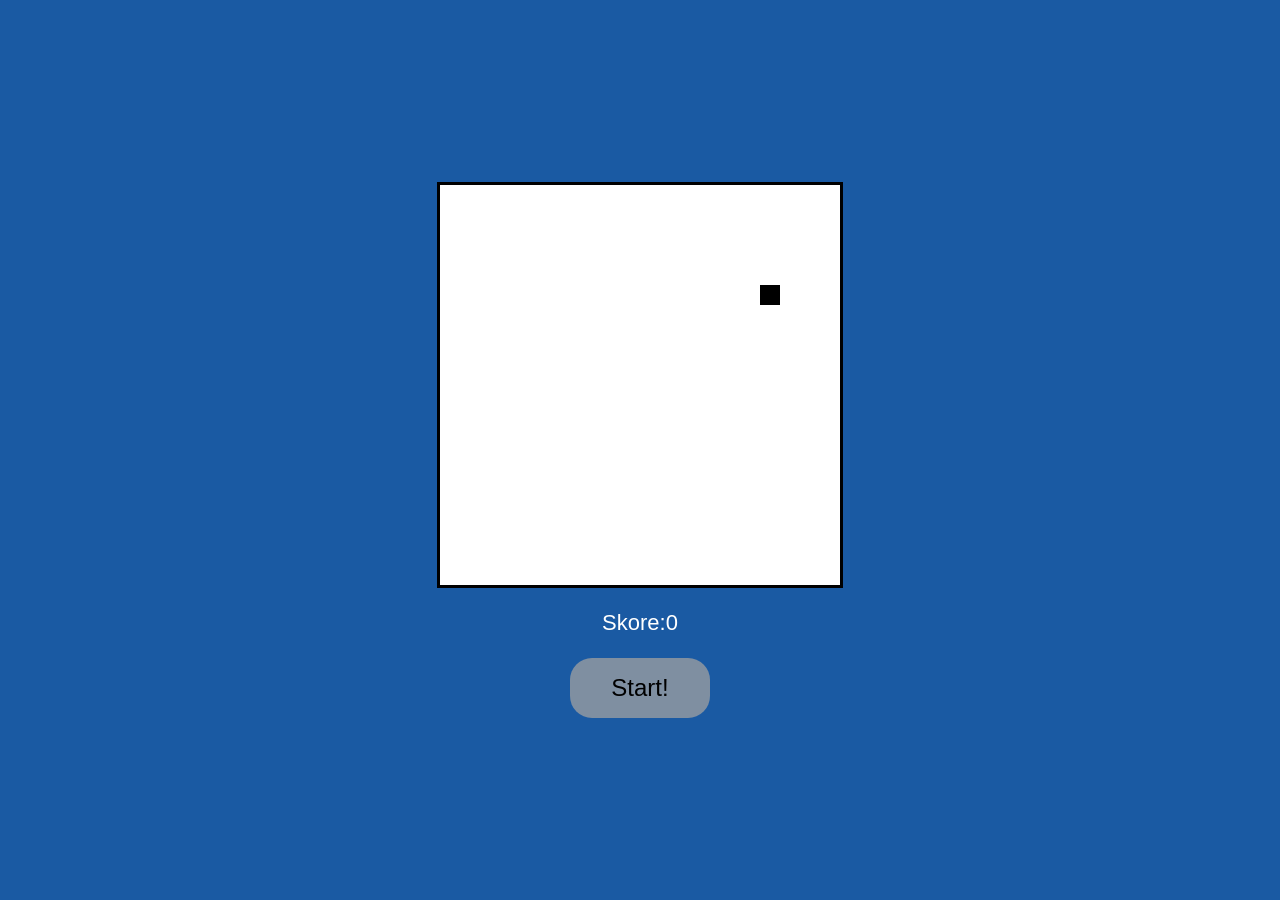
<file: index.html>
<!DOCTYPE html>
<html lang="cs-cz">
  <head>
    <meta charset="UTF-8" />
    <meta http-equiv="X-UA-Compatible" content="IE=edge" />
    <meta name="viewport" content="width=device-width, initial-scale=1.0" />
    <link rel="stylesheet" href="styly.css" />
    <script src="js.js"></script>
    <title>Snake</title>
  </head>
  <body>
    <noscript>
      <div class="no">
        <p>Zapněte si Javascript!!!</p>
      </div>
    </noscript>
    <main>
      <div class="MainDisplay">
        <div class="box"></div>
        <p>Skore:0</p>
        <div class="btn">
          <a href="#">Start!</a>
        </div>
      </div>
    </main>
    <div class="GameOverBox">
      <p>Prohrál jsi!</p>
      <p id="skore">Tvé skore činí:</p>
      <div class="btn">
        <a href="#" id="BtnRestart">Restart!</a>
      </div>
    </div>
  </body>
</html>
</file>
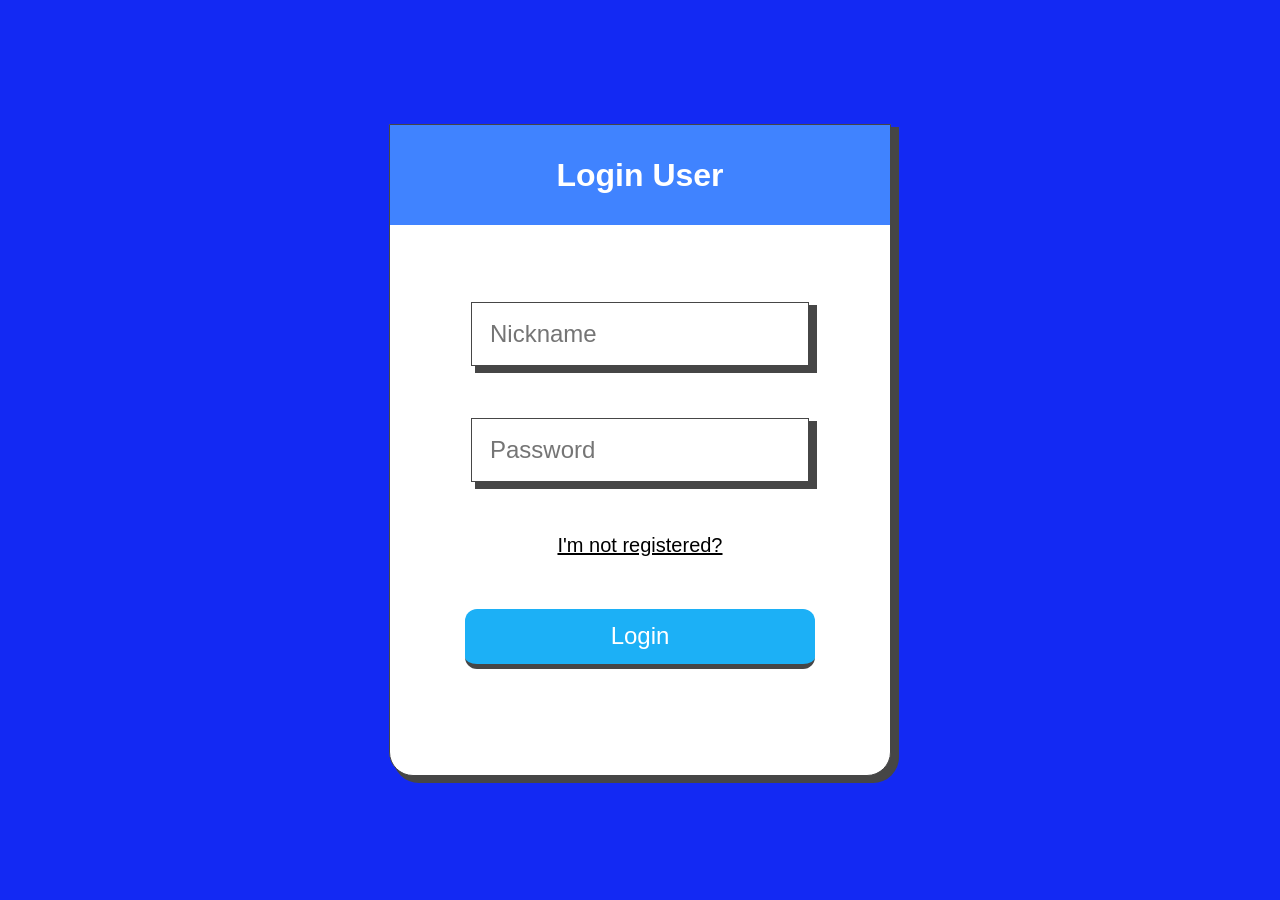
<file: login/login.html>
<!DOCTYPE html>
<html lang="cs-cz">
  <head>
    <link rel="stylesheet" href="login.css" />
    <meta name="viewport" content="width=device-width, initial-scale=1.0" />
    <meta charset="UTF-8" />
    <script src="login.js"></script>
    <title>Login</title>
  </head>
  <body>
    <div class="box">
      <form action="" method="POST">
          <div class="title">
        <h1>Login User</h1>  
         </div>
        <div class="obj">   
          <input type="text" placeholder="Nickname" name="nickname" maxlength="20" required/>       
          <input type="text" placeholder="Password" name="heslo"  maxlength="30" required/>
          <a href="/register/register.html">I'm not registered?</a>
        <input type="submit" value="Login" name="send" />
      </form>
    </div>
</div>
  </body>
</html>
</file>
<file: styly.css>
body {
  margin: 0;
  padding: 0;
}
main {
  display: flex;
  align-items: center;
  justify-content: center;
  flex-direction: column;
  height: 100vh;
  width: 100%;
  background: #1a5aa3;
}
.MainDisplay {
  display: flex;
  align-items: center;
  justify-content: center;
  flex-direction: column;
}
.box {
  width: 400px;
  height: 400px;
  display: flex;
  flex-wrap: wrap;
  border: solid;
}
.box .pole {
  width: 20px;
  height: 20px;
  background: white;
}
.btn {
  background: rgba(161, 161, 161, 0.753);
  height: 60px;
  width: 140px;
  border-radius: 22px;
  cursor: pointer;
  display: flex;
  align-items: center;
  justify-content: center;
}
.btn::before {
  content: "";
  position: absolute;
  background: rgb(255, 123, 0);
  width: 0;
  z-index: 1;
  height: 60px;
  transition: 0.5s all;
  border-radius: 22px;
}
.btn:hover:before {
  width: 140px;
}
.btn a {
  display: flex;
  align-items: center;
  justify-content: center;
  height: 100%;
  text-decoration: none;
  color: black;
  font-size: 24px;
  z-index: 2;
  font-family: "Gill Sans", "Gill Sans MT", Calibri, "Trebuchet MS", sans-serif;
}

p {
  font-size: 22px;
  font-family: "Gill Sans", "Gill Sans MT", Calibri, "Trebuchet MS", sans-serif;
  color:white;
}
.no {
  background: #4b4b4b;
  position: fixed;
  z-index: 3;
  width: 100%;
  height: 100vh;
}
.no p {
  display: flex;
  align-items: center;
  justify-content: center;
  height: 100vh;
  font-family: "Gill Sans", "Gill Sans MT", Calibri, "Trebuchet MS", sans-serif;
  font-size: 24px;
  color: white;
}
.GameOverBox {
  position: fixed;
  background: #112A46;
  width: 35%;
  height: 400px;
  display: flex;
  align-items: center;
  justify-content: center;
  flex-direction: column;
  position: absolute;
  top: 50%;
  left: 50%;
  transform: translate(-50%,-50%);
  display:none;
  border-radius: 24px;
}
.GameOverBox p:nth-child(1) {
  font-size: 32px;
}
.GameOverBox .btn 
{
  background: #515151;
}
.GameOverBox .btn a {
  color:white;
}
</file>
<file: login/login.css>
.center, .box, .title, .obj {
  display: -webkit-box;
  display: -ms-flexbox;
  display: flex;
  -webkit-box-align: center;
      -ms-flex-align: center;
          align-items: center;
  -webkit-box-pack: center;
      -ms-flex-pack: center;
          justify-content: center;
}

body {
  margin: 0;
  padding: 0;
}

.box {
  width: 100%;
  height: 100vh;
  background: #1329f3;
}

.box form {
  background: white;
  border: solid 1px #464646;
  -webkit-box-shadow: 6px 5px 0px 2px #464646;
          box-shadow: 6px 5px 0px 2px #464646;
  border-radius: 24px;
  border-top-left-radius: 0;
  border-top-right-radius: 0;
  font-family: "Gill Sans", "Gill Sans MT", Calibri, "Trebuchet MS", sans-serif;
  width: 500px;
  height: 650px;
}

.title {
  margin: 0;
  background: #4083ff;
  width: 100%;
  height: 100px;
  color: white;
}

.obj {
  width: 100%;
  height: 80%;
  gap: 10%;
  -webkit-box-orient: vertical;
  -webkit-box-direction: normal;
      -ms-flex-direction: column;
          flex-direction: column;
}

input[type="text"] {
  padding: 16px 18px;
  outline: none;
  border: solid 1px #464646;
  -webkit-box-shadow: 6px 5px 0px 2px #464646;
          box-shadow: 6px 5px 0px 2px #464646;
  width: 300px;
  height: 30px;
  font-size: 24px;
}

input[type="submit"] {
  font-size: 24px;
  outline: none;
  background: #1cb0f6;
  width: 350px;
  border: none;
  border-bottom: solid 5px #464646;
  border-radius: 12px;
  height: 60px;
  color: white;
  cursor: pointer;
}

form a {
  font-size: 20px;
  color: black;
}
/*# sourceMappingURL=login.css.map */
</file>
